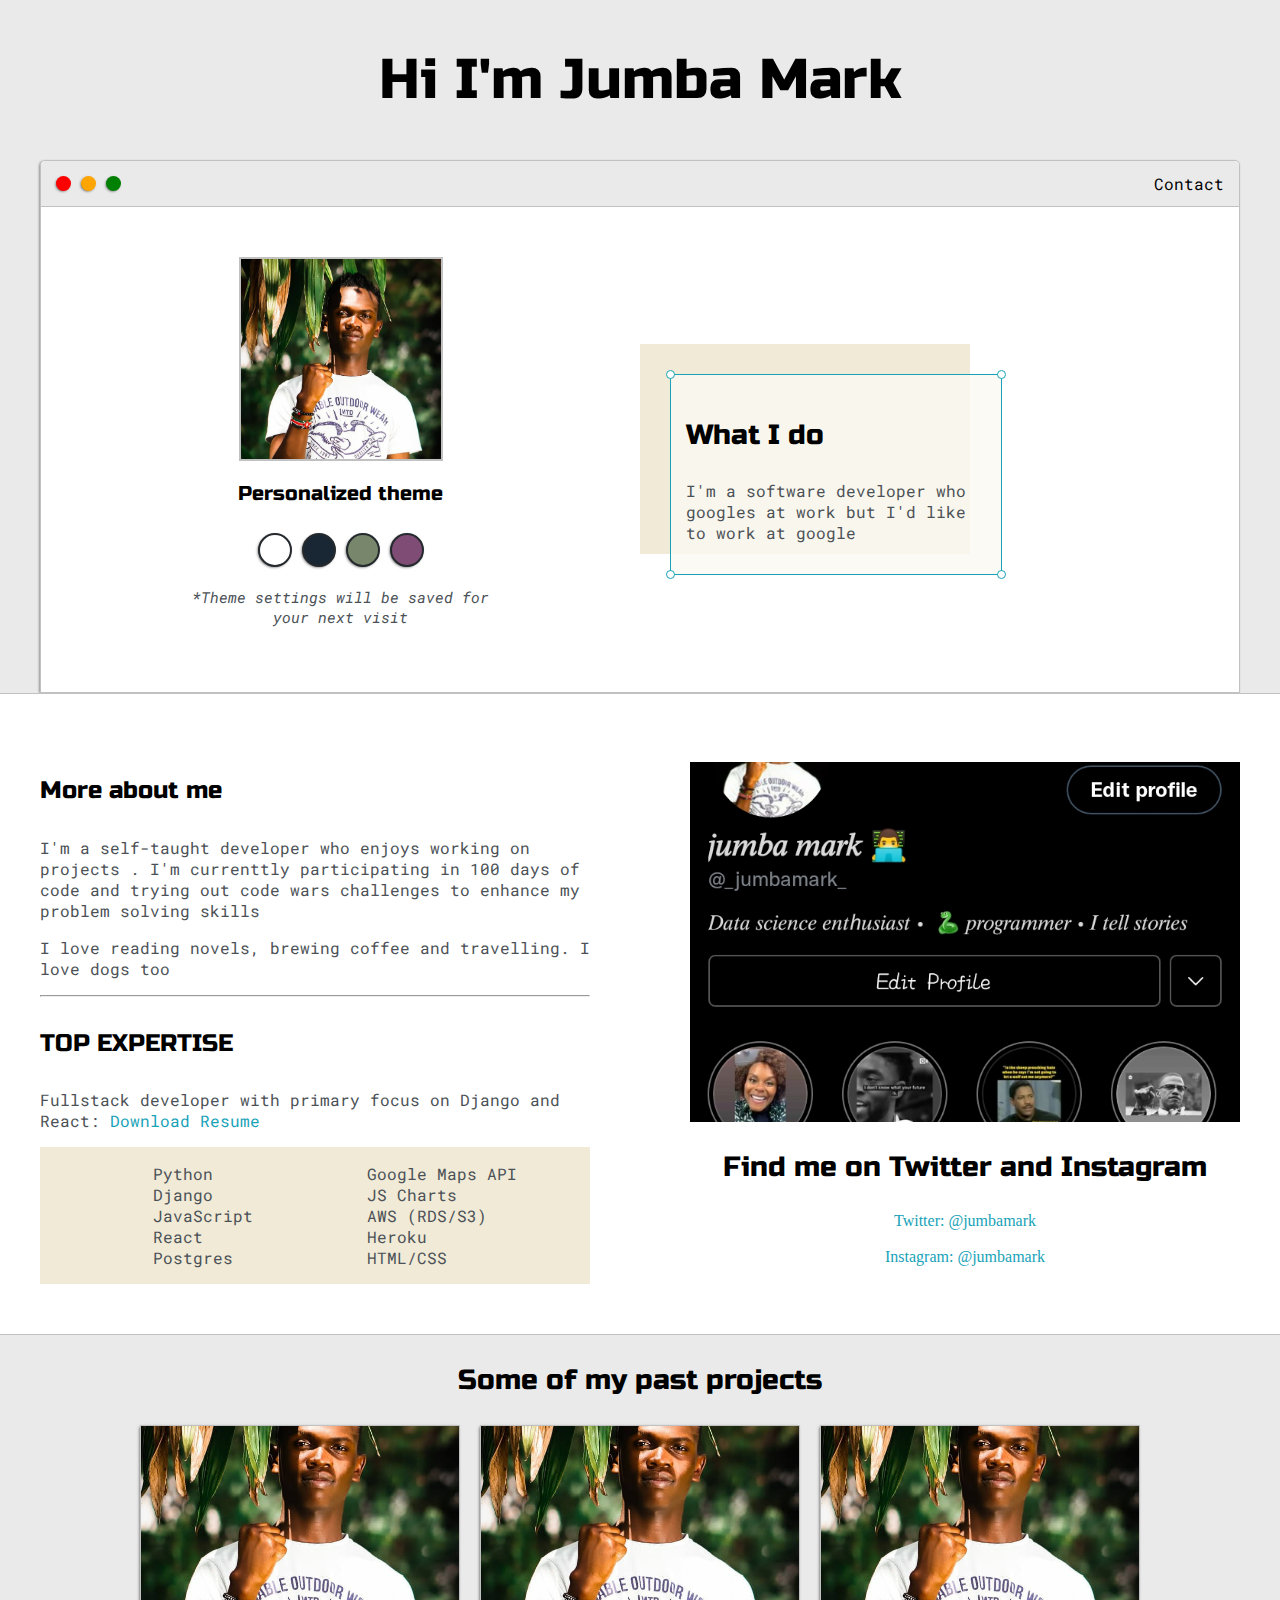
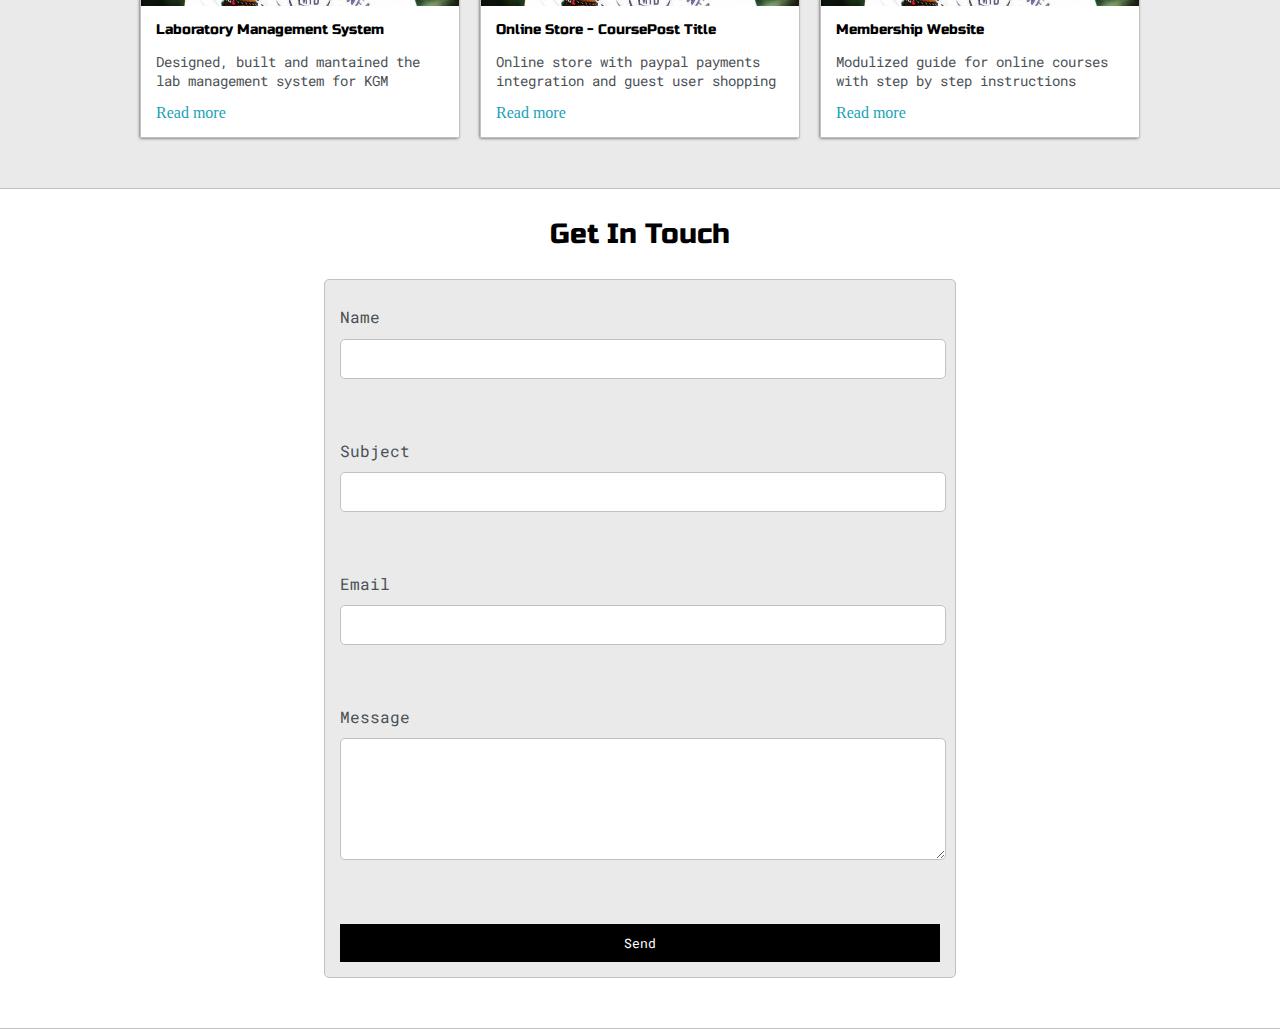
<file: index.html>
<!DOCTYPE html>
<html lang="en">

<head>
    <meta charset="UTF-8">
    <meta http-equiv="X-UA-Compatible" content="IE=edge">
    <meta name="viewport" content="width=device-width, initial-scale=1.0">
    <link rel="preconnect" href="https://fonts.googleapis.com">
    <link rel="preconnect" href="https://fonts.gstatic.com" crossorigin>
    <link href="https://fonts.googleapis.com/css2?family=Roboto+Mono:wght@500&family=Russo+One&display=swap"
        rel="stylesheet">
    <link rel="stylesheet" href="css/default.css">

    <link id="theme-style" rel="stylesheet" href="">
    <title>Jumba Mark</title>
</head>

<body>

    <section class="s1">
        <div class="main-container">

            <div class="greeting-wrapper">
                <h1 class="">Hi I'm Jumba Mark</h1>
            </div>
            <div class="intro-wrapper">
                <div class="nav-wrapper">
                    <div class="dots-wrapper">
                        <div id="dot-1" class="browser-dot"></div>
                        <div id="dot-2" class="browser-dot"></div>
                        <div id="dot-3" class="browser-dot"></div>
                    </div>
                    <ul id="navigation">
                        <li><a href="#">Contact</a></li>
                    </ul>
                </div>

                <div class="left-column">
                    <img id="profile_pic" src="images/profile.jpg" alt="">
                    <h5 style="text-align:center; line-height:0;">Personalized theme</h5>
                    <div id="theme-options-wrapper">
                        <div class="theme-dot" data-mode="light" id="light-mode"></div>
                        <div class="theme-dot" data-mode="blue" id="blue-mode"></div>
                        <div class="theme-dot" data-mode="green" id="green-mode"></div>
                        <div class="theme-dot" data-mode="purple" id="purple-mode"></div>
                    </div>
                    <p id="settings-note">*Theme settings will be saved for<br>your next visit</p>
                </div>

                <div class="right-column">
                    <div id="preview-shadow">
                        <div id="preview">
                            <div class="corners" id="corner-tl"></div>
                            <div class="corners" id="corner-tr"></div>
                            <h3>What I do</h3>
                            <p>I'm a software developer who googles at work but I'd like to work at google</p>
                            <div class="corners" id="corner-bl"></div>
                            <div class="corners" id="corner-br"></div>
                        </div>
                    </div>
                </div>
            </div>

        </div>
    </section>


    <section class="s2">
        <div class="main-container">

            <div class="about-wrapper">
                <div class="about-me">
                    <h4>More about me</h4>
                    <p>I'm a self-taught developer who enjoys working on projects . I'm currenttly
                        participating in
                        100 days
                        of code and trying out code wars challenges to enhance my problem solving skills
                    </p>
                    <p>I love reading novels, brewing coffee and travelling. I love dogs too</p>

                    <hr>

                    <h4>TOP EXPERTISE</h4>
                    <p>Fullstack developer with primary focus on Django and React: <a target="_blank"
                            href="resume.odt">Download Resume</a> </p>

                    <div id="skills">
                        <ul>
                            <li>Python</li>
                            <li>Django</li>
                            <li>JavaScript</li>
                            <li>React</li>
                            <li>Postgres</li>
                        </ul>

                        <ul>
                            <li>Google Maps API</li>
                            <li>JS Charts</li>
                            <li>AWS (RDS/S3)</li>
                            <li>Heroku</li>
                            <li>HTML/CSS</li>
                        </ul>
                    </div>
                </div>
                <div class="social-links">
                    <img id="social_image" src="images/twitter.jpg" alt="">
                    <img id="social_image" src="images/IG.jpg" alt="">
                    <h3>Find me on Twitter and Instagram</h3>
                    <a target="_blank" href="https://twitter.com/_jumbamark_">Twitter: @jumbamark</a>
                    <br>
                    <a target="_blank" href="https://instagram.com/jumba_mark">Instagram: @jumbamark</a>
                </div>

            </div>
    </section>


    <section class="s1">
        <div class="main-container">
            <h3 style="text-align:center;">Some of my past projects</h3>

            <div class="post-wrapper">

                <div>
                    <div class="post">
                        <img class="thumbnail" src="images/profile.jpg" alt="">
                        <div class="post-preview">
                            <h6 class="post-title">Laboratory Management System</h6>
                            <p class="post-intro">Designed, built and mantained the lab management system for KGM</p>
                            <a href="post.html">Read more</a>
                        </div>
                    </div>
                </div>

                <div>
                    <div class="post">
                        <img class="thumbnail" src="images/profile.jpg" alt="">
                        <div class="post-preview">
                            <h6 class="post-title">Online Store - CoursePost Title</h6>
                            <p class="post-intro">Online store with paypal payments integration and guest user shopping
                            </p>
                            <a href="#">Read more</a>
                        </div>
                    </div>
                </div>

                <div>
                    <div class="post">
                        <img class="thumbnail" src="images/profile.jpg" alt="">
                        <div class="post-preview">
                            <h6 class="post-title">Membership Website</h6>
                            <p class="post-intro">Modulized guide for online courses with step by step instructions</p>
                            <a href="#">Read more</a>
                        </div>
                    </div>
                </div>

            </div>

        </div>
    </section>


    <section class="s2">
        <div class="main-container">
            <h3 style="text-align:center;"">Get In Touch</h3>

            <form class=" contact-form">

                <label>Name</label>
                <input class=" input-field" type="text" name="name">

                <label>Subject</label>
                <input class="input-field" type="text" name="subject">


                <label>Email</label>
                <input class="input-field" type="text" name="email">

                <label>Message</label>
                <textarea class="input-field" name="message"></textarea>

                <input id="submit-btn" type="submit" value="Send">

                </form>

        </div>
    </section>

    <script type="text/javascript" src="script.js"></script>

</body>

</html>
</file>
<file: css/default.css>
/* creating variables - allows us to use a color repeatedly through the website */
:root {
  --mainColor: #eaeaea;
  --secondaryColor: #fff;

  --borderColor: #c1c1c1;
  /* --borderColor: red; */

  --mainText: black;
  --secondaryText: #4b5156;

  --themeDotBorder: #24292e;

  --previewBg: rgb(251, 249, 243, 0.8);
  --previewShadow: #f0ead6;

  --buttonColor: black;
}

html,
body {
  padding: 0;
  margin: 0;
}

body * {
  transition: 0.3s;
}

h1,
h2,
h3,
h4,
h5,
h6,
strong {
  color: var(--mainText);
  font-family: "Russo One", sans-serif;
  font-weight: 500;
}

p,
li,
span,
label,
input,
textarea {
  color: var(--secondaryText);
  font-family: "Roboto Mono", monospace;
}

a {
  text-decoration: none;
  color: #17a2b8;
}

ul {
  list-style-type: none;
}

h1 {
  font-size: 56px;
}
h2 {
  font-size: 36px;
}
h3 {
  font-size: 28px;
}
h4 {
  font-size: 24px;
}
h5 {
  font-size: 20px;
}
h6 {
  font-size: 14px;
}

/* sections styling */
.s1 {
  background-color: var(--mainColor);
  border-bottom: 1px solid var(--borderColor);
  overflow: auto;
}

.s2 {
  background-color: var(--secondaryColor);
  border-bottom: 1px solid var(--borderColor);
  overflow: auto;
}

.main-container {
  width: 1200px;
  margin: 0 auto;
}

/* grid area styling(center header vertically and horizontally) */
.greeting-wrapper {
  display: grid;
  text-align: center;
  /* justify-content: center; centering it horizontally */
  align-content: center; /* centering vertically*/
  /* border: 2px dashed lightcoral; */
  min-height: 10em;
}

.intro-wrapper {
  background-color: var(--secondaryColor);
  border: 1px solid var(--borderColor);
  border-radius: 5px 5px 0 0;
  /* shadow from shadow generator */
  -webkit-box-shadow: -1px 1px 3px -1px rgba(0, 0, 0, 0.75);
  -moz-box-shadow: -1px 1px 3px -1px rgba(0, 0, 0, 0.75);
  box-shadow: -1px 1px 3px -1px rgba(0, 0, 0, 0.75);

  display: grid;
  grid-template-columns: 1fr 1fr;
  /* grid-template-rows: 3em 30em; */
  grid-template-areas:
    "nav-wrapper nav-wrapper"
    "left-column right-column";
}

.nav-wrapper {
  grid-area: nav-wrapper; /*putting identifiers*/
  border-bottom: 1px solid var(--borderColor);
  /* border: 1px dashed lightcoral; */
  display: flex;
  justify-content: space-between;
  align-items: center;
  background-color: var(--mainColor);
  border-radius: 5px 5px 0 0;
}

#navigation {
  margin: 0;
  padding: 10px;
}

#navigation a {
  color: var(--mainText);
}

#navigation li {
  display: inline-block;
  margin-right: 5px;
  margin-left: 5px;
}

.dots-wrapper {
  display: flex;
  padding: 10px;
}

.browser-dot {
  background-color: black;
  height: 15px;
  width: 15px;
  margin: 5px;
  border-radius: 50%;

  -webkit-box-shadow: -1px 1px 3px -1px rgba(0, 0, 0, 0.75);
  -moz-box-shadow: -1px 1px 3px -1px rgba(0, 0, 0, 0.75);
  box-shadow: -1px 1px 3px -1px rgba(0, 0, 0, 0.75);
}

#dot-1 {
  background-color: red;
}

#dot-2 {
  background-color: orange;
}

#dot-3 {
  background-color: green;
}

.left-column {
  grid-area: left-column;
  padding-top: 50px;
  padding-bottom: 50px;
  /* border: 1px dashed lightcoral; */
}

#profile_pic {
  display: block;
  margin: 0 auto;
  height: 200px;
  width: 200px;
  object-fit: cover;
  border: 2px solid var(--borderColor);
}

#theme-options-wrapper {
  display: flex;
  justify-content: center;
}

.theme-dot {
  height: 30px;
  width: 30px;
  border-radius: 50%;

  margin: 5px;
  border: 2px solid var(--themeDotBorder);

  -webkit-box-shadow: -1px 1px 3px -1px rgba(0, 0, 0, 0.75);
  -moz-box-shadow: -1px 1px 3px -1px rgba(0, 0, 0, 0.75);
  box-shadow: -1px 1px 3px -1px rgba(0, 0, 0, 0.75);

  cursor: pointer;
}

.theme-dot:hover {
  border-width: 5px;
}

#light-mode {
  background-color: #fff;
}

#blue-mode {
  background-color: #192734;
}

#green-mode {
  background-color: #78866b;
}

#purple-mode {
  background-color: #7e4c74;
}

#settings-note {
  font-size: 15px;
  font-style: italic;
  text-align: center;
}

.right-column {
  grid-area: right-column;
  display: grid;
  align-content: center;
  /* border: 1px dashed lightcoral; */

  padding-top: 50px;
  padding-bottom: 50px;
}

#preview-shadow {
  background-color: var(--previewShadow);
  width: 300px;
  height: 180px;
  padding-left: 30px;
  padding-top: 30px;
}

#preview {
  width: 300px;
  border: 1.5px solid #17a2b8;
  background-color: var(--previewBg);
  padding: 15px;
  position: relative;
}

.corners {
  width: 7px;
  height: 7px;
  border-radius: 50%;
  border: 1.5px solid #17a2b8;
  background-color: #fff;
  position: absolute;
}

#corner-tl {
  top: -5px;
  left: -5px;
}

#corner-tr {
  top: -5px;
  right: -5px;
}

#corner-bl {
  bottom: -5px;
  left: -5px;
}

#corner-br {
  bottom: -5px;
  right: -5px;
}

.about-wrapper {
  display: grid;
  grid-template-columns: repeat(auto-fit, minmax(300px, 1fr));
  padding-top: 50px;
  padding-bottom: 50px;
  gap: 100px;
}

#skills {
  display: flex;
  justify-content: space-evenly;
  background-color: var(--previewShadow);
}

.social-links {
  display: grid;
  align-content: center;
  text-align: center;
}

#social_image {
  width: 100%;
  height: 180px;
  object-fit: cover;
}

.post-wrapper {
  display: grid;
  grid-template-columns: repeat(auto-fit, 320px);
  justify-content: center;
  gap: 20px;
  padding-bottom: 50px;
}

.post {
  border: 1px solid var(--borderColor);

  -webkit-box-shadow: -1px 1px 3px -1px rgba(0, 0, 0, 0.75);
  -moz-box-shadow: -1px 1px 3px -1px rgba(0, 0, 0, 0.75);
  box-shadow: -1px 1px 3px -1px rgba(0, 0, 0, 0.75);
}

.thumbnail {
  display: block;
  width: 100%;
  height: 180px;
  object-fit: cover;
}

.post-preview {
  background: #fff;
  padding: 15px;
}

.post-title {
  color: black;
  margin: 0;
}

.post-intro {
  color: #4b5156;
  font-size: 14px;
}

.contact-form {
  display: block;
  max-width: 600px;
  margin: 0 auto;
  border: 1px solid var(--borderColor);
  padding: 15px;
  border-radius: 5px;
  background-color: var(--mainColor);
  margin-bottom: 50px;
}

.contact-form label {
  line-height: 2.7em;
}

.contact-form textarea {
  min-height: 100px;
  font-size: 14px;
}

.input-field {
  width: 100%;
  padding-top: 10px;
  padding-bottom: 10px;
  background-color: var(--secondaryColor);
  border-radius: 5px;
  border: 1px solid var(--borderColor);
  margin-bottom: 50px;
}

#submit-btn {
  margin-top: 10px;
  width: 100%;
  padding-top: 10px;
  padding-bottom: 10px;
  color: #fff;
  background-color: var(--buttonColor);
  border: none;
}

/* Media queries */
@media screen and (max-width: 1200px) {
  .main-container {
    width: 90%;
  }
}

@media screen and (max-width: 900px) {
  .intro-wrapper {
    grid-template-columns: 1fr;
    grid-template-areas:
      "nav-wrapper "
      "left-column"
      "right-column";
  }

  .right-column {
    justify-content: center;
  }
}

@media screen and (max-width: 480px) {
  #preview-shadow {
    width: 200px;
    height: 190px;
    padding-left: 20px;
    padding-top: 20px;
  }

  #preview {
    width: 200px;
    padding: 10px;
  }

  .right-column {
    padding-top: 20px;
    padding-bottom: 70px;
  }
}


 /*
 IMPORTANT
    <a href="#" class="toggle-button">
        <span class="bar"></span>
        <span class="bar"></span>
        <span class="bar"></span>
    </a>
 */
 
/* styling and poitioning the toggle button */
.toggle-button {
  position: absolute;
  top: 0.8rem;
  right: 1rem;
  display: none;
  border: 2px solid yellowgreen;
  /* flex-direction: column; */
  /* justify-content: space-between; */
  /* width: 30px; */
  /* height: 20px; */
}

.toggle-button .bar {
  /* height: 3px; */
  font-size: 25px;
  /* width: 100%; */
  color: #101010;
  /* border-radius: 10px; */
}
</file>
